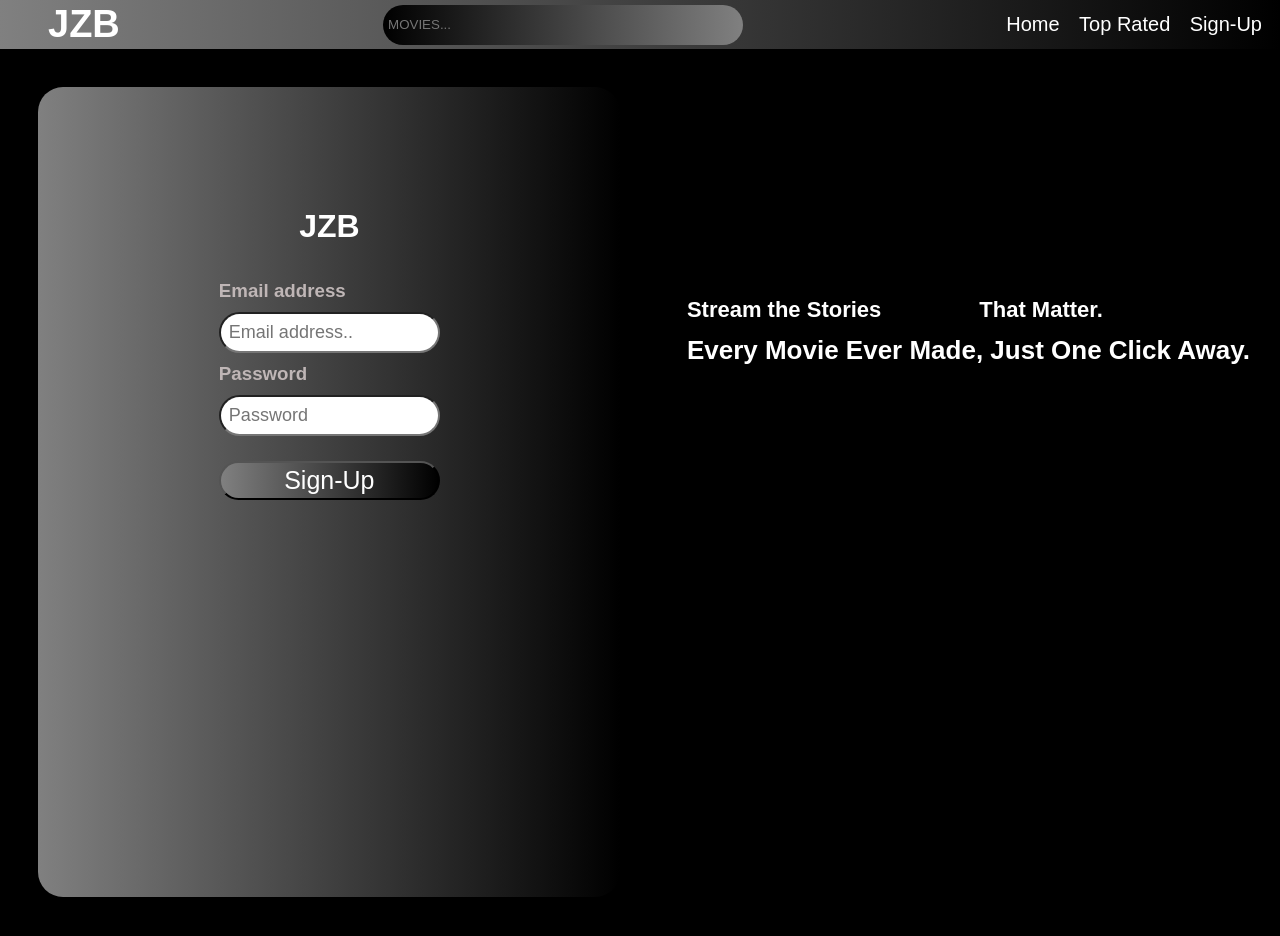
<file: signup.html>
<!DOCTYPE html>
<html lang="en">
<head>
    <meta charset="UTF-8">
    <meta name="viewport" content="width=device-width, initial-scale=1.0">
    <title>JZB Sign-Up</title>
    <link rel="stylesheet" href="signup.css">
</head>
<body>
     <nav>
        <h1>JZB</h1>
        <input class="msearch" type="text" placeholder="MOVIES...">
        <div class="alltabs">
            <a href="index.html">Home</a>
            <a href="toprated.index">Top Rated</a>
            <a href="signup.html">Sign-Up</a>
        </div>
    </nav>
    <div class="main">
        <div class="signup">
           <h1> JZB </h1>
           <div>
             <h3>Email address</h2>
             <input type="text" placeholder="Email address..">
             <h3>Password</h2>
             <input type="text" placeholder="Password">
            </div>
            <button>Sign-Up</button>
       </div>
        <div class="bgvid">
            <video class="bgvideo" src="main.mp4" muted loop autoplay></video>
            <div class="taglines">
                <div class="tagline1">Stream the Stories <video class="tag1vid" height="60vh" src="main.mp4" loop autoplay muted></video> That Matter.</div>
                <div class="tagline2">Every Movie Ever Made, Just One Click Away.</div>
            </div>
        </div>
    </div>

 
    
</body>
</html>
</file>
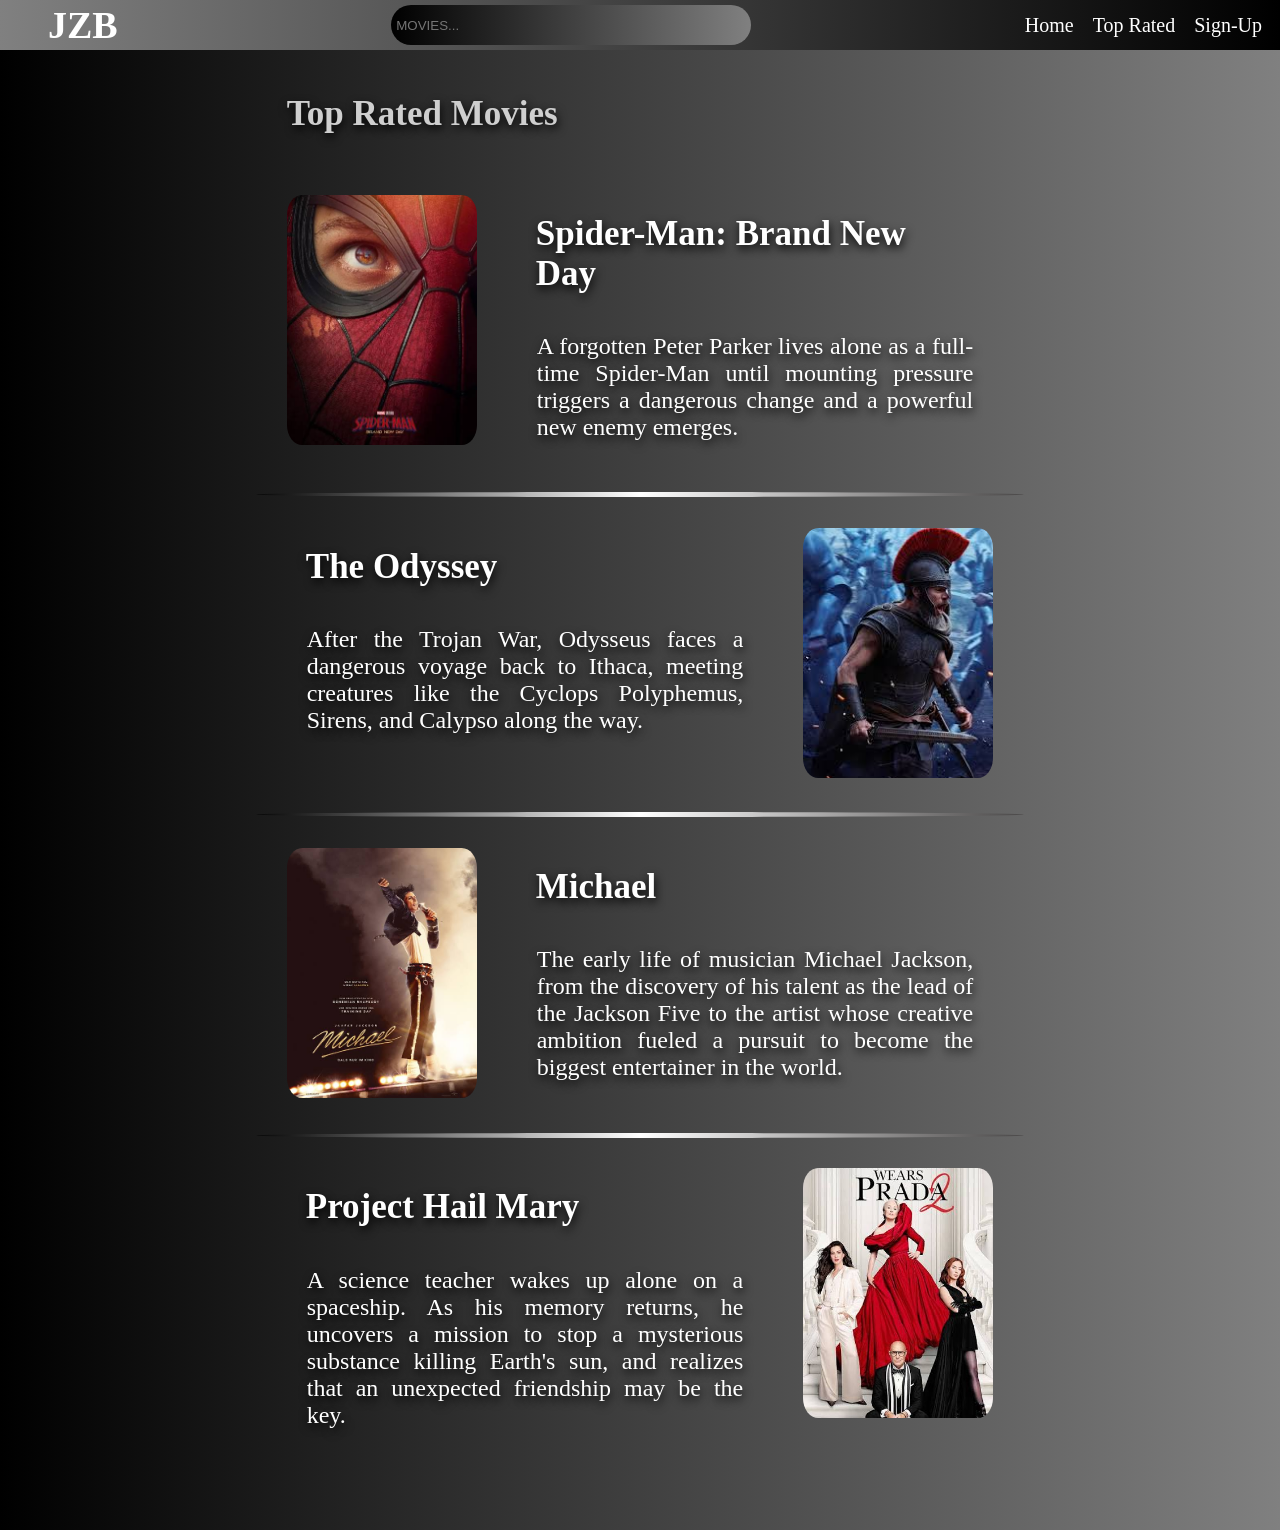
<file: toprated.html>
<!DOCTYPE html>
<html lang="en">
<head>
    <meta charset="UTF-8">
    <meta name="viewport" content="width=device-width, initial-scale=1.0">
    <title>Top-Rated</title>
    <link rel="stylesheet" href="toprated.css">
</head>
<body>
    <div class="main">
     <nav>
        <h1>JZB</h1>
        <input class="msearch" type="text" placeholder="MOVIES...">
        <div class="alltabs">
            <a href="index.html">Home</a>
            <a href="toprated.html">Top Rated</a>
            <a href="signup.html">Sign-Up</a>
        </div>
    </nav>

    <div class="collections">
            <h1>Top Rated Movies</h1>
        <div class="collec">
            <div><img src="mo1.jpg" alt="Spider-Man: Brand New Day"></div>
            <div>
                <h1>Spider-Man: Brand New Day</h1>
                <p>A forgotten Peter Parker lives alone as a full-time Spider-Man until mounting pressure triggers a dangerous change and a powerful new enemy emerges.</p>
            </div>
        </div>
        <div class="breakline"></div>

        <div class="collec">
            <div>
                <h1>The Odyssey</h1>
                <p>After the Trojan War, Odysseus faces a dangerous voyage back to Ithaca, meeting creatures like the Cyclops Polyphemus, Sirens, and Calypso along the way.</p>
            </div>
            <div><img src="mo2.jpg" alt="The Odyssey"></div>
         </div>
         <div class="breakline"></div>

        <div class="collec">
            <div><img src="mo3.jpg" alt="Michael"></div>
            <div>
                <h1>Michael</h1>
                <p>The early life of musician Michael Jackson, from the discovery of his talent as the lead of the Jackson Five to the artist whose creative ambition fueled a pursuit to become the biggest entertainer in the world.</p>
            </div>
        </div>
         <div class="breakline"></div>

        <div class="collec">
            <div>
                <h1>Project Hail Mary</h1>
                <p>A science teacher wakes up alone on a spaceship. As his memory returns, he uncovers a mission to stop a mysterious substance killing Earth's sun, and realizes that an unexpected friendship may be the key.</p>
            </div>
            <div><img src="mo4.jpg" alt="Project Hail Mary"></div>
        </div>

        </div>
        </div>
    </div>
    
</body>
</html>
</file>
<file: signup.css>
*{
    padding: 0;
    margin: 0;
    font-family:'Gill Sans', 'Gill Sans MT', Calibri, 'Trebuchet MS', sans-serif;
}
.main{
    display: flex;
    background-color: black;
    padding: 3%;
}
.signup{
    padding: 10% 15% 10% 15%;
    border-radius: 25px;
    display: flex;
    flex-direction: column;
    align-items: center;
    gap: 25px;
    color: white;
    background: linear-gradient(to right, gray, black);
}
.signup div h3{
    color: rgb(191, 182, 182);
    margin-bottom: 10px;
    margin-top: 10px;
}
.signup div input{
    padding: 8px;
    border-radius: 25px;
    font-size: 18px;
}
.signup button{
    padding: 3px;
    width: 100%;
    border-radius: 25px;
    background: linear-gradient(to right,gray,black);
    color: white;
    font-size: 25px;
}

nav{
    background:linear-gradient(to right, gray,black);
    color: white;
    display: flex;
    justify-content: space-between;
    align-items: center;
    padding: 3px;
}
.msearch{
    height:30px;
    width: 350px;
    padding: 5px;
    border-radius: 50px;
    background:linear-gradient(to right,black,gray);
    outline: none;
    border:none;
    color: white;
}
nav h1{
    padding-left: 45px;
    font-size: 38px;
}
.alltabs a{
    text-decoration: none;
    color: white;
    padding-right: 15px;
    font-size: 20px;
}


.bgvid{
    height: 90vh;
    width: 100%;
    display: flex;
    justify-content: center;
    flex-direction: column;
}
.bgvideo{
    height: 100%;
    width: 100%;
    object-fit: cover;
    position: relative;
    border-radius: 25px;
}
.taglines{
    position: absolute;
    top: 30%;
    gap: 10px;
    right: 15px;
    padding: 15px;
}
.tag1vid{
    height: 50px;
    width: 90px;
    object-fit: cover;
    border-radius: 20%;
}
.tagline1{
    color: white;
    font-size: 22px;
    font-weight: 600;
    display: flex;
    align-items: center;
    gap: 4px;
    text-shadow: 1px 4px 10px black;
}
.tagline2{
    color: white;
    font-size: 26px;
    font-weight: 900;
    text-shadow: 1px 4px 10px black;
    
}
.bgvid button{
    background:linear-gradient(to right, gray,rgba(128, 128, 128, 0.324));
    position: absolute;
    top: 80vh;
    right: 10vh;
    padding: 5px 40px 5px 40px;
    border-radius: 150px;

}
.bgvid a{
    text-decoration: none;
    color: white;
    font-size: 28px;
    font-weight: 900;
}
</file>
<file: toprated.css>
*{
    padding: 0;
    margin: 0;
}
.collections{
    padding:1% 20% 4% 20%;
    background: linear-gradient(to right, black,gray);
}
.collections h1{
    color: rgb(207, 207, 207);
    font-size: 35px;
    font-weight: 900;
    padding: 4%;
    text-shadow: 1px 4px 10px black;
}
.collec{
    display: flex;
    gap: 40px;
    padding: 4%;

}
.collec div img{
    border-radius: 8%;
    height: 250px;
    width: 190px;
    object-fit: cover;
}
.collec div h1{
    color: white;
    text-shadow: 1px 4px 10px black;
}
.collec div p{
    color: white;
    font-size: 24px;
    padding: 20px;
    text-align: justify;
    text-shadow: 1px 4px 10px black;
}

nav{
    background:linear-gradient(to right, gray,black);
    color: white;
    display: flex;
    justify-content: space-between;
    align-items: center;
    padding: 3px;
}
.msearch{
    height:30px;
    width: 350px;
    padding: 5px;
    border-radius: 50px;
    background:linear-gradient(to right,black,gray);
    outline: none;
    border:none;
    color: white;
}
nav h1{
    padding-left: 45px;
    font-size: 38px;
}
.alltabs a{
    text-decoration: none;
    color: white;
    padding-right: 15px;
    font-size: 20px;
}
.breakline{
    border-radius: 100%;
    height: 5px;
    width: 100%;
    background: linear-gradient(to right,rgb(7, 7, 7),rgb(255, 255, 255),rgb(75, 73, 73));
}
</file>
